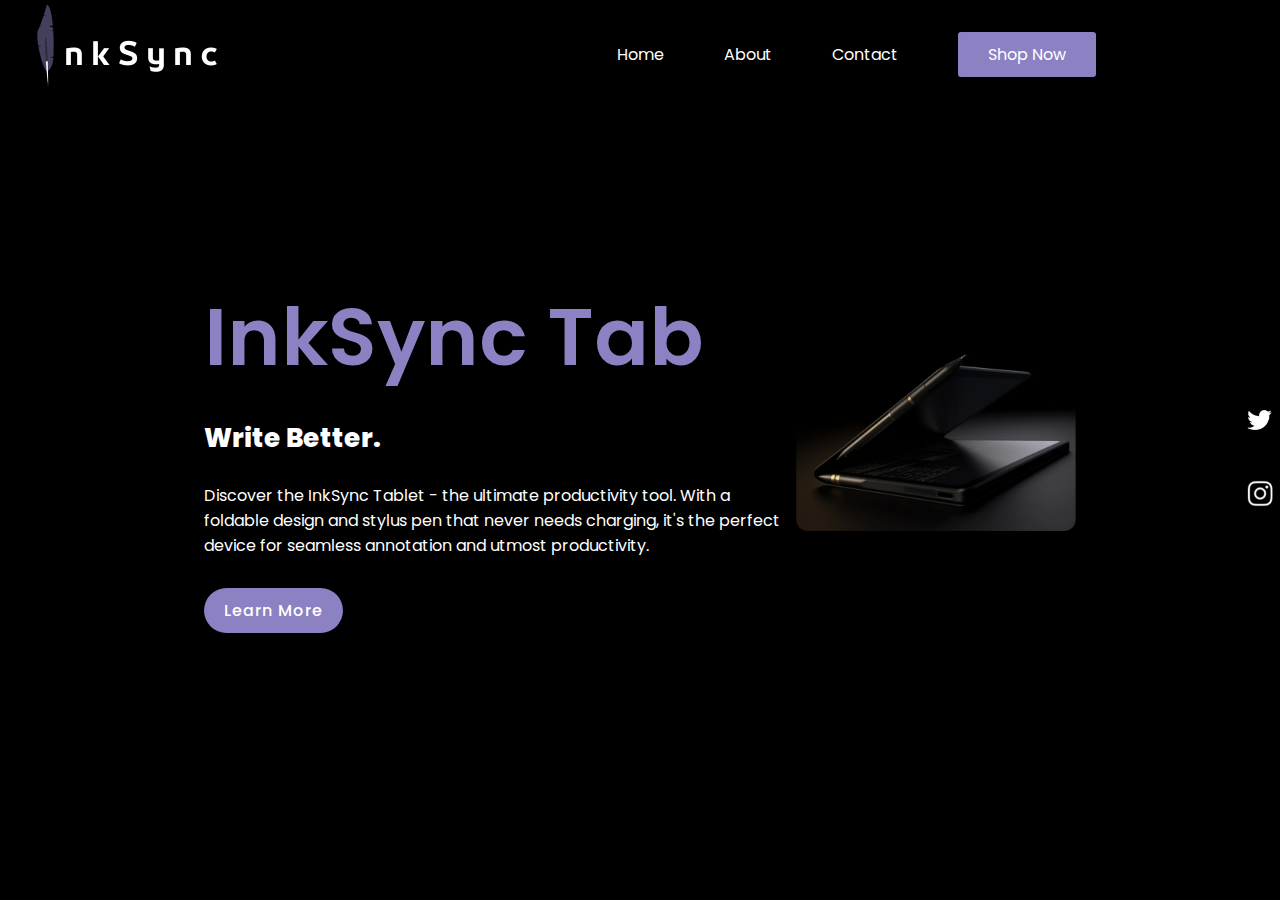
<file: index.html>
<html>
    <head>
        <title>Inksync</title>
        <link href="style.css" rel ="stylesheet" type="text/css">
    </head>
    <body>
        <section>
        <div class="header">

            <nav>
                <img src="Media/TransparentINKSYNC.png" class="logo">
                <ul class="nav-links">
                    <li><a href ="index.html">Home</a></li>
                    <li><a href ="about us.html">About</a></li>
                    <li><a href ="contact.html">Contact</a></li>
                    <li class="btn">Shop Now</li>
                
                </ul>
            </nav>

            <div class="content">
                <div class="textBox">
                    <h1> InkSync Tab</h1> <Br> <h3> <span>Write Better.</span> </h3> <br>
                    <p>Discover the InkSync Tablet - the ultimate productivity tool. With a foldable design and stylus pen that never needs charging, it's the perfect device for seamless annotation and utmost productivity.
                    </p>
                    <br>
                    <a href="#">Learn More</a>
                </div>
                <div class="imgBox">
                    <img src="Media/InkSyncTab 1.png" class="Tablet">
                    <ul class="links">
                        <li><a href="https://twitter.com/InkSyncOfficial" target="_blank"><img src="Media/Twiiter.png"></a></li>
                        <li><a href="https://www.instagram.com/official_inksync/" target="_blank"><img src="Media/Instagram.png"></a></li>
                      </ul>
                    </section>

                    <!---Interactive AD-->
                  <section>
                    <div class="slider">
                    <script src="https://static.elfsight.com/platform/platform.js" data-use-service-core defer></script>
<div class="elfsight-app-bc035b13-2777-41f6-b256-66f0c2f682ad"></div>
</div>
                  </section>
    </body>
</html>
</file>
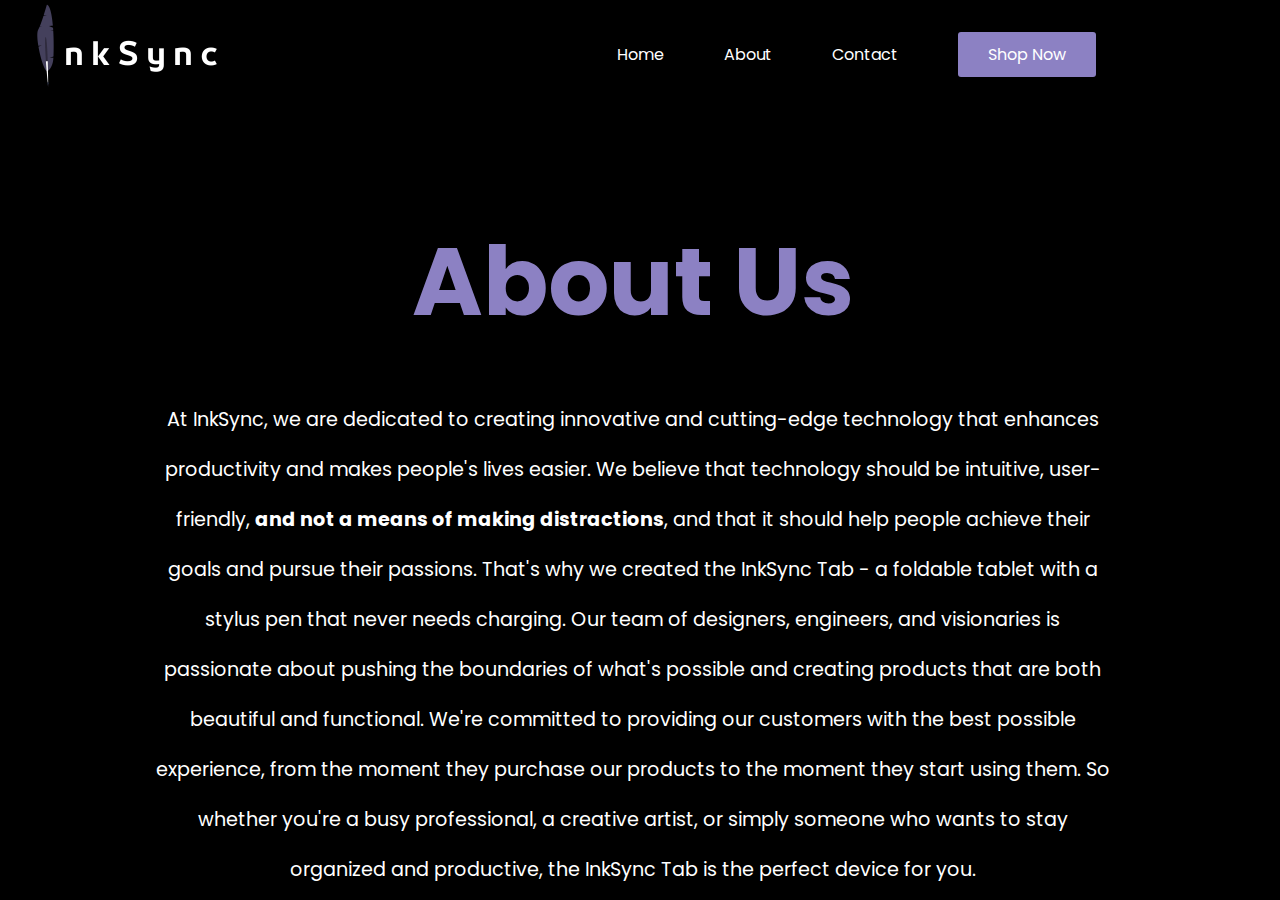
<file: about us.html>
<html>
    <head>
        <title>Inksync</title>
        <link href="style.css" rel ="stylesheet" type="text/css">
    </head>
    <body>
        <section>
        <div class="header">

            <nav>
                <img src="Media/TransparentINKSYNC.png" class="logo">
                <ul class="nav-links">
                    <li><a href ="index.html">Home</a></li>
                    <li><a href ="about us.html">About</a></li>
                    <li><a href ="contact.html">Contact</a></li>
                    <li class="btn">Shop Now</li>
                
                </ul>
            </nav>
            <div class="content2">
                <div class="about">
                    <h1>About Us</h1> </div>
                    <br> <div class="para"><p>At InkSync, we are dedicated to creating innovative and cutting-edge technology that enhances productivity and makes people's lives easier. We believe that technology should be intuitive, user-friendly, <b>and not a means of making distractions</b>, and that it should help people achieve their goals and pursue their passions. That's why we created the InkSync Tab - a foldable tablet with a stylus pen that never needs charging. Our team of designers, engineers, and visionaries is passionate about pushing the boundaries of what's possible and creating products that are both beautiful and functional. We're committed to providing our customers with the best possible experience, from the moment they purchase our products to the moment they start using them. So whether you're a busy professional, a creative artist, or simply someone who wants to stay organized and productive, the InkSync Tab is the perfect device for you. 



                    </p></div>
                    </section>

    </body>
</html>
</file>
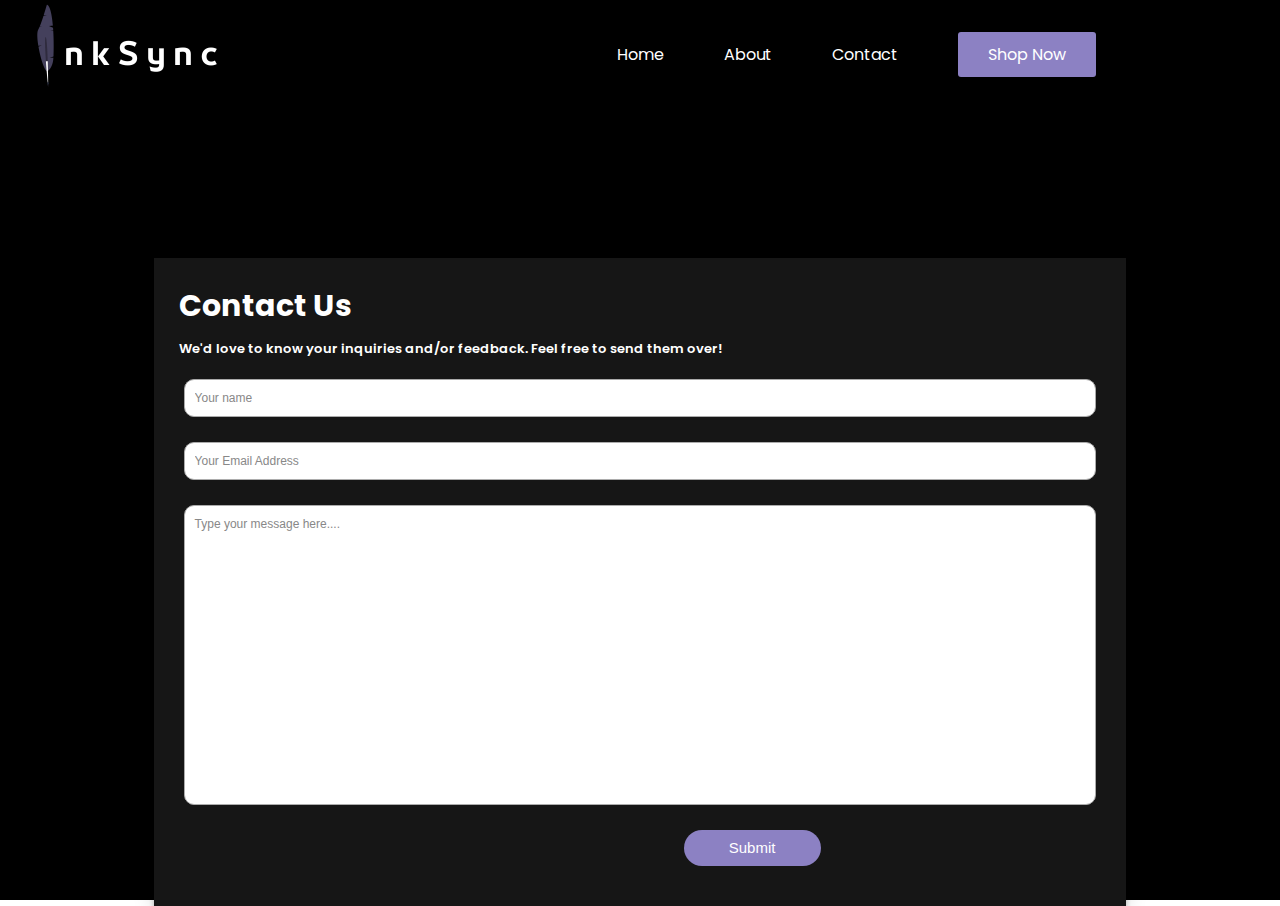
<file: contact.html>
<html>
    <head>
        <title>Inksync</title>
        <link href="style.css" rel ="stylesheet" type="text/css">
        <link href= "https://fonts.googleapis.com/css2?family=Poppins:wght@400;600;800&display=swap" rel="stylesheet">
    </head>
    <body>
        <div class="header">

            <nav>
                <img src="Media/TransparentINKSYNC.png" class="logo">
                <ul class="nav-links">
                    <li><a href ="index.html">Home</a></li>
                    <li><a href ="about us.html">About</a></li>
                    <li><a href ="contact.html">Contact</a></li>
                    <li class="btn">Shop Now</li>
                
                </ul>
                <div class="container">  
                    <form id="contact" action="" method="post">
                      <h2>Contact Us</h2>
                      <h4>We'd love to know your inquiries and/or feedback. Feel free to send them over!</h4>
                      <fieldset>
                        <input placeholder="Your name" type="text" tabindex="1" required autofocus>
                      </fieldset>
                      <fieldset>
                        <input placeholder="Your Email Address" type="email" tabindex="2" required>
                      </fieldset>
                      <fieldset>
                        <textarea placeholder="Type your message here...." tabindex="5" required></textarea>
                      </fieldset>
                      <fieldset>
                        <button name="submit" type="submit" id="contact-submit" data-submit="...Sending">Submit</button>
                      </fieldset>

                    </form>
                  </div>
            </nav>
    </body>
</html>
</file>
<file: style.css>
@import url('https://fonts.googleapis.com/css?family=Poppins:200,300,400,500,600,700,800,900&display=swap');


*
{
    margin: 0;
    padding: 0;
    font-family: "Poppins", "sans-serif";
    box-sizing: border-box;
}


body{
    background-color: #fff;
}


.header{
    height: 100vh;
    width: 100%;
    padding: 0 12%;
    background-color: #000000;
    color: #ffffff;
    position: relative;
}


.logo{
    height: 250px;
    width: 250px;
    position:absolute;
    top: 5%;
    left: 10%;
    transform: translate(-50%, -50%);

}
.nav-links{
    height: 12%;
    display: flex;
    justify-content: flex-end;
    align-items: center;
    padding: 50px 0;
}
.nav-links li{
    display: inline-block;
    margin: 0 30px;
}
.nav-links li a{
    text-decoration: none;
    color: #fff;
    padding: 5px 0;
    font-size: 16px;
    position: relative;
}
.nav-links li a::after{
    content: '';
    background: #8c81c3;
    width: 0;
    height: 2px;
    position: absolute;
    bottom: 0;
    left: 0;
    transition: width 0.5s;
}
.nav-links li a:hover::after{
    width: 100%;
}
.btn{
    background: #8c81c3;
    color: #fff;
    padding: 10px 30px;
    border-radius: 3px;
    cursor:pointer;
}
.content{

    position: relative;
    width: 100%;
    display: flex;
    justify-content: space-between;
    align-items: center;
    padding-right: 50px;
    height: 65vh;
}

.textBox{
padding-top: 10%;
position: relative;
max-width: 850px;
padding-left: 50px;
}
.content .textBox h1{
    color: #8c81c3;
    font-size: 5em;
    line-height: 1.4em;
    font-weight: 600;
    padding-top: 20px;

}

.content .textBox  h3 span{

color: #ffffff;
font-size: 1.4em;
font-weight: 800;
}

.content .textBox .p{

    color: #ffffff;
    font-size: 2em;
}

.content .textBox a{
  display: inline-block;
  margin-top: 5px;
  padding: 10px 20px;
  background: #8c81c3; 
  color: #fff;
  border-radius: 40px;
  font-weight: 500;
  letter-spacing: 1px; 
  text-decoration: none;
}

.content .Tablet{
    width: 100%;
    display: flex;
    justify-content: flex-end;
    margin-top: 50px;
}

.content  .imgBox img
{
  max-width: 900px;  
}

.links{
    position: absolute;
    top: 60%;
    left: 110%;
    transform: translateY(-50%);
    display: flex;
    justify-content: center;
    align-items: center;
    flex-direction: column;
}
.links li{
    list-style: none;
}
.links li a{
    display: inline-block;
    margin: 12px 0;
    transform: scale(0.6);
}

.links li{
    display: inline-block;
    margin: 0 15px;
}
.links li a{
    text-decoration: none;
    color: #fff;
    padding: 6px 0;
    font-size: 16px;
    position: relative;
}
.links li a::after{
    content: '';
    background: #8c81c3;
    width: 0;
    height: 2px;
    position: absolute;
    bottom: 0;
    left: 0;
    transition: width 0.5s;
}
.links li a:hover::after{
    width: 100%;
}

.slider{
    background-color: #000000;
}
/*------------- About Us --------------*/

.content2{

    padding-top: 120px;
    padding-right: 15;
}



.about{
    
    text-align: center;
    color: #8c81c3;
    font-size: 3em;
    line-height: 1.4em;
    font-weight: 600;
    padding-top: 20px;
}


.para{

    text-align: center;
    line-height: 50px;
    padding-top: 55px;
    position: relative;
    display: flex;
    max-width: 1300px;
    margin: 0 auto;
    font-size: 1.2em;

}

/*------------- Contact --------------*/
.container {
    max-width: 1200px;
    width: 100%;
    margin: 0 auto;
    position: relative;
  }
  
  #contact input[type="text"],
  #contact input[type="email"],
  #contact input[type="tel"],
  #contact input[type="url"],
  #contact textarea,
  #contact button[type="submit"] {
    font: 400 12px/16px "Roboto", Helvetica, Arial, sans-serif;
  }
  
  #contact {
    background: #161616;
    padding: 25px;
    margin: 150px 0;
    box-shadow: 0 0 20px 0 rgba(0, 0, 0, 0.2), 0 5px 5px 0 rgba(0, 0, 0, 0.24);
  }
  
  #contact h2 {
    display: block;
    font-size: 30px;
    font-weight: 1200;
    margin-bottom: 10px;
    color:#ffffff
  }
  
  #contact h4 {
    margin: 5px 0 15px;
    display: block;
    font-size: 13px;
    font-weight: 600;
    color: #ffffff;
  }
  
  fieldset {
    border: medium none !important;
    margin: 0 0 10px;
    min-width: 100%;
    padding: 5;
    width: 100%;
  }
  
  #contact input[type="text"],
  #contact input[type="email"],
  #contact input[type="tel"],
  #contact input[type="url"],
  #contact textarea {
    width: 100%;
    border: 1px solid #acacac;
    background: #ffffff;
    margin: 0 0 5px;
    padding: 10px;
    border-radius: 10px;
  }
  
  #contact input[type="text"]:hover,
  #contact input[type="email"]:hover,
  #contact input[type="tel"]:hover,
  #contact input[type="url"]:hover,
  #contact textarea:hover {
    -webkit-transition: border-color 0.3s ease-in-out;
    -moz-transition: border-color 0.3s ease-in-out;
    transition: border-color 0.3s ease-in-out;
    border: 1px solid #aaa;
  }
  
  #contact textarea {
    height: 300px;
    max-width: 100%;
    resize: none;
  }
  
  #contact button[type="submit"] {
    cursor: pointer;
    width: 15%;
    border: none;
    background: #8c81c3;
    color: #FFF;
    margin: 0 500 0px;
    padding: 10px;
    font-size: 15px;
    border-radius: 50px;
  }
  
  #contact button[type="submit"]:hover {
    background: #6c6395;
    -webkit-transition: background 0.3s ease-in-out;
    -moz-transition: background 0.3s ease-in-out;
    transition: background-color 0.3s ease-in-out;
  }
  
  #contact button[type="submit"]:active {
    box-shadow: inset 0 1px 3px rgba(0, 0, 0, 0.5);
  }
  
  .copyright {
    text-align: center;
  }
  
  #contact input:focus,
  #contact textarea:focus {
    outline: 0;
    border: 1px solid #aaa;
  }
  
  ::-webkit-input-placeholder {
    color: #888;
  }
  
  :-moz-placeholder {
    color: #888;
  }
  
  ::-moz-placeholder {
    color: #888;
  }
  
  :-ms-input-placeholder {
    color: #888;
  }
</file>
